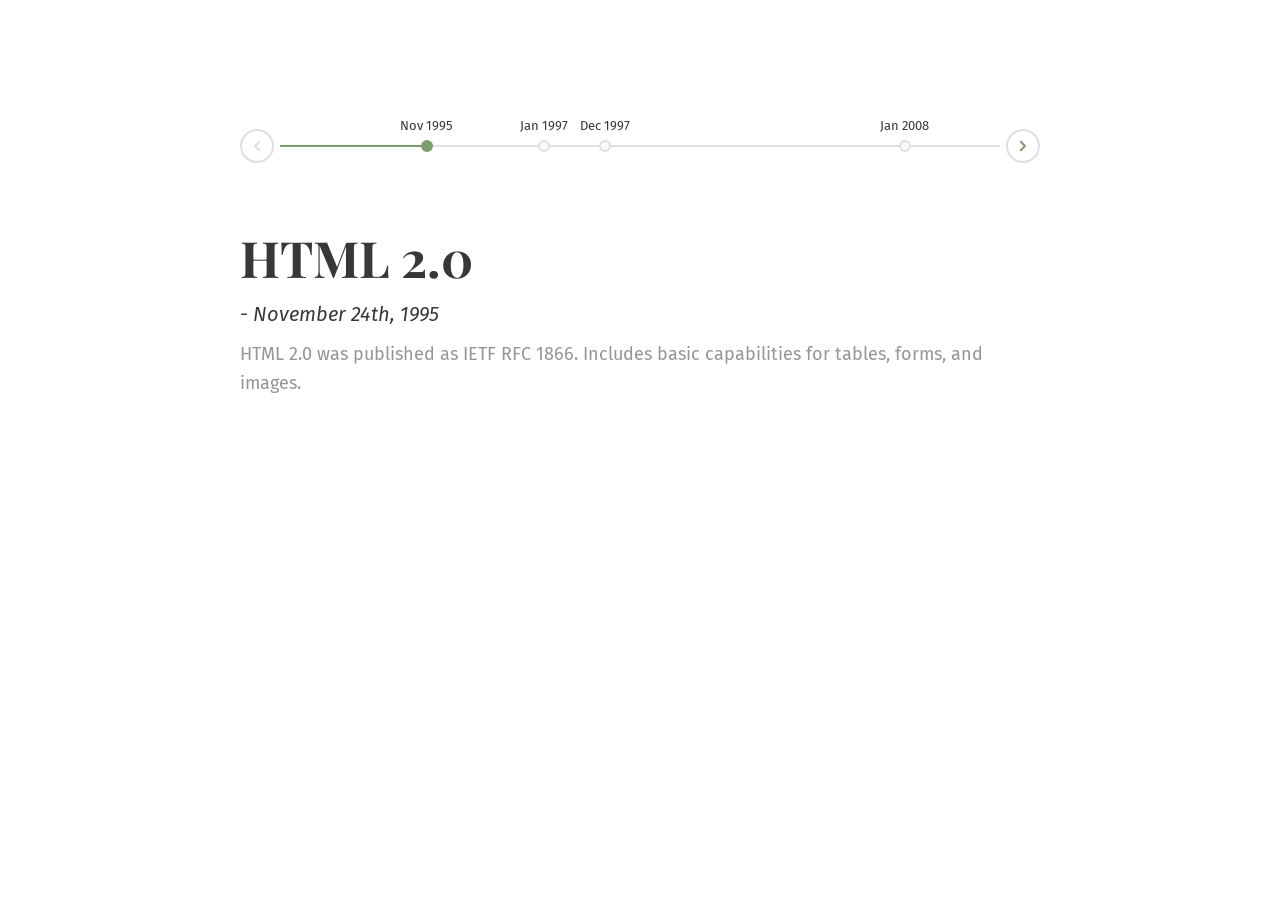
<file: demo/timeline/index.html>
<!doctype html>
<html lang="en" class="no-js">
<head>
	<meta charset="UTF-8">
	<meta name="viewport" content="width=device-width, initial-scale=1">
	
	<link href='https://fonts.googleapis.com/css?family=Playfair+Display:700,900|Fira+Sans:400,400italic' rel='stylesheet' type='text/css'>

	<link rel="stylesheet" href="css/reset.css"> <!-- CSS reset -->
	<link rel="stylesheet" href="css/style.css"> <!-- Resource style -->
	<script src="js/modernizr.js"></script> <!-- Modernizr -->
  	
	<title>Horizontal Timeline | CodyHouse</title>
</head>
<body>
<section class="cd-horizontal-timeline">
	<div class="timeline">
		<div class="events-wrapper">
			<div class="events">
				<ol>
					<li><a href="#0" data-date="01/12/1994" class="selected">Nov 1995</a></li>
					<li><a href="#0" data-date="01/02/1995">Jan 1997</a></li>
					<li><a href="#0" data-date="01/03/1995">Dec 1997</a></li>
					<li><a href="#0" data-date="01/07/1995">Jan 2008</a></li>
					<li><a href="#0" data-date="01/09/1995">May 2012</a></li>
					<li><a href="#0" data-date="01/11/1995">Feb 2013</a></li>
					<li><a href="#0" data-date="01/12/1995">May 2013</a></li>
					<li><a href="#0" data-date="01/01/1996">Jun 2013</a></li>
					<li><a href="#0" data-date="01/02/1996">Nov 2013</a></li>
					<li><a href="#0" data-date="01/05/1996">May 2015</a></li>
					<li><a href="#0" data-date="01/07/1996">Jan 2016</a></li>
					<li><a href="#0" data-date="01/08/1996">May 2016</a></li>
				</ol>

				<span class="filling-line" aria-hidden="true"></span>
			</div> <!-- .events -->
		</div> <!-- .events-wrapper -->
			
		<ul class="cd-timeline-navigation">
			<li><a href="#0" class="prev inactive">Prev</a></li>
			<li><a href="#0" class="next">Next</a></li>
		</ul> <!-- .cd-timeline-navigation -->
	</div> <!-- .timeline -->

	<div class="events-content">
		<ol>
			<li class="selected" data-date="01/12/1994">
				<h2>HTML 2.0</h2>
				<em>November 24th, 1995</em>
				<p>
					HTML 2.0 was published as IETF RFC 1866. Includes basic capabilities for tables, forms, and images.
				</p>
			</li>

			<li data-date="01/02/1995">
				<h2>HTML 3.2</h2>
				<em>January 14th, 1997</em>
				<p>	
					W3C publishes the HTML 3.2 Recommendation. Extended doctype and script standards. Influenced mainly by IBM, Microsoft, and Netscape.
				</p>
			</li>

			<li data-date="01/03/1995">
				<h2>HTML 4.0</h2>
				<em>December 18th, 1997</em>
				<p>	
					W3C publishes HTML 4.0. Significant changes with several new elements such as &lt;button&gt;, &lt;label&gt;, and &lt;span&gt;. Sought to phase out Netscape's visual markup features in favor of CSS.
				</p>
				<p>
					The following year, the W3C DOM Working Group also publishes a complete model for HTML, coined "DOM Level 1".
				</p>
			</li>

			<li data-date="01/07/1995">
				<h2>HTML5</h2>
				<em>January, 2008</em>
				<p>	
					W3C publishes HTML5 as working draft. Largely improves language support for multimedia and introduces lots of new markup with Javascript APIs. &lt;canvas&gt;, &lt;video&gt;, and &lt;audio&gt; elements added. Also, new semantic elements for page structure, like &lt;section&gt;, &lt;article&gt;, &lt;header&gt;, &lt;footer&gt;, and &lt;nav&gt; added.
				</p>
			</li>

			<li data-date="01/09/1995">
				<h2>Shadow DOM</h2>
				<em>May 22, 2012</em>
				<p>
					First working draft for Shadow DOM introduced. Embraced by Google & the Chromium team.
				</p>
			</li>

			<li data-date="01/11/1995">
				<h2>HTML Templates</h2>
				<em>Feb 14, 2013</em>
				<p>
					First working draft for HTML Templates. Sponsored by Google/Chromium team and Microsoft, and other community contributors.
				</p>
			</li>

			<li data-date="01/12/1995">
				<h2>Custom Elements & HTML Imports</h2>
				<em>May 14, 2013</em>
				<p>	
					W3C publishes first working draft (v0) of Custom Element's spec. Another spec and working draft is introduced for HTML Imports.
				</p>
			</li>

			<li data-date="01/01/1996">
				<h2>X-Tag</h2>
				<em>June 13, 2013</em>
				<p>
					Microsoft introduces the X-Tag project, a new library for building custom elements.
				</p>
			</li>

			<li data-date="01/02/1996">
				<h2>Polymer 0.1.0</h2>
				<em>November 26th, 2013</em>
				<p>	
					Polymer project released to public. Shadow DOM and Custom Elements have a framework at Google.
				</p>
			</li>

			<li data-date="01/05/1996">
				<h2>Polymer 1.0 release</h2>
				<em>May 29th, 2015</em>
				<p>	
					Polymer library is re-written from ground up. It's 3 to 4X faster and has 36% less code. Element product lines paper-elements, iron-elements, google-web-components, platinum-elements, and gold-elements introduced.
				</p>
			</li>

			<li data-date="01/07/1996">
				<h2>Custom Elements v1</h2>
				<em>January 19th, 2016</em>
				<p>
					W3C releases updated V1 specification of Custom Elements spec. Shortly later, the webcomponents.js polyfill is updated for v1.
				</p>
			</li>

			<li data-date="01/08/1996">
				<h2>Progressive Web Apps</h2>
				<em>May 19th, 2016</em>
				<p>	
					Progressive Web Apps demonstrated at Google IO. The P.R.P.L pattern with HTML Imports, HTTP/2, & Service Worker discussed.
				</p>
			</li>

		</ol>
	</div> <!-- .events-content -->
</section>
	
<script src="js/jquery-2.1.4.js"></script>
<script src="js/jquery.mobile.custom.min.js"></script>
<script src="js/main.js"></script> <!-- Resource jQuery -->
</body>
</html>
</file>
<file: demo/timeline/css/style.css>
/* -------------------------------- 

Primary style

-------------------------------- */
*, *::after, *::before {
  box-sizing: border-box;
}

html {
  font-size: 62.5%;
}

body {
  font-size: 1.6rem;
  font-family: "Fira Sans", sans-serif;
  color: #383838;
  /*background-color: #f8f8f8;*/
}

a {
  color: #7b9d6f;
  text-decoration: none;
}

/* -------------------------------- 

Main Components 

-------------------------------- */
.cd-horizontal-timeline {
  opacity: 0;
  margin: 2em auto;
  -webkit-transition: opacity 0.2s;
  -moz-transition: opacity 0.2s;
  transition: opacity 0.2s;
}
.cd-horizontal-timeline::before {
  /* never visible - this is used in jQuery to check the current MQ */
  content: 'mobile';
  display: none;
}
.cd-horizontal-timeline.loaded {
  /* show the timeline after events position has been set (using JavaScript) */
  opacity: 1;
}
.cd-horizontal-timeline .timeline {
  position: relative;
  height: 100px;
  width: 90%;
  max-width: 800px;
  margin: 0 auto;
}
.cd-horizontal-timeline .events-wrapper {
  position: relative;
  height: 100%;
  margin: 0 40px;
  overflow: hidden;
}
.cd-horizontal-timeline .events-wrapper::after, .cd-horizontal-timeline .events-wrapper::before {
  /* these are used to create a shadow effect at the sides of the timeline */
  content: '';
  position: absolute;
  z-index: 2;
  top: 0;
  height: 100%;
  width: 20px;
}
.cd-horizontal-timeline .events-wrapper::before {
  left: 0;
  /*background-image: -webkit-linear-gradient( left , #f8f8f8, rgba(248, 248, 248, 0));*/
  /*background-image: linear-gradient(to right, #f8f8f8, rgba(248, 248, 248, 0));*/
}
.cd-horizontal-timeline .events-wrapper::after {
  right: 0;
  /*background-image: -webkit-linear-gradient( right , #f8f8f8, rgba(248, 248, 248, 0));*/
  /*background-image: linear-gradient(to left, #f8f8f8, rgba(248, 248, 248, 0));*/
}
.cd-horizontal-timeline .events {
  /* this is the grey line/timeline */
  position: absolute;
  z-index: 1;
  left: 0;
  top: 49px;
  height: 2px;
  /* width will be set using JavaScript */
  background: #dfdfdf;
  -webkit-transition: -webkit-transform 0.4s;
  -moz-transition: -moz-transform 0.4s;
  transition: transform 0.4s;
}
.cd-horizontal-timeline .filling-line {
  /* this is used to create the green line filling the timeline */
  position: absolute;
  z-index: 1;
  left: 0;
  top: 0;
  height: 100%;
  width: 100%;
  background-color: #7b9d6f;
  -webkit-transform: scaleX(0);
  -moz-transform: scaleX(0);
  -ms-transform: scaleX(0);
  -o-transform: scaleX(0);
  transform: scaleX(0);
  -webkit-transform-origin: left center;
  -moz-transform-origin: left center;
  -ms-transform-origin: left center;
  -o-transform-origin: left center;
  transform-origin: left center;
  -webkit-transition: -webkit-transform 0.3s;
  -moz-transition: -moz-transform 0.3s;
  transition: transform 0.3s;
}
.cd-horizontal-timeline .events a {
  position: absolute;
  bottom: 0;
  z-index: 2;
  text-align: center;
  font-size: 1.3rem;
  padding-bottom: 15px;
  color: #383838;
  /* fix bug on Safari - text flickering while timeline translates */
  -webkit-transform: translateZ(0);
  -moz-transform: translateZ(0);
  -ms-transform: translateZ(0);
  -o-transform: translateZ(0);
  transform: translateZ(0);
}
.cd-horizontal-timeline .events a::after {
  /* this is used to create the event spot */
  content: '';
  position: absolute;
  left: 50%;
  right: auto;
  -webkit-transform: translateX(-50%);
  -moz-transform: translateX(-50%);
  -ms-transform: translateX(-50%);
  -o-transform: translateX(-50%);
  transform: translateX(-50%);
  bottom: -5px;
  height: 12px;
  width: 12px;
  border-radius: 50%;
  border: 2px solid #dfdfdf;
  background-color: #f8f8f8;
  -webkit-transition: background-color 0.3s, border-color 0.3s;
  -moz-transition: background-color 0.3s, border-color 0.3s;
  transition: background-color 0.3s, border-color 0.3s;
}
.no-touch .cd-horizontal-timeline .events a:hover::after {
  background-color: #7b9d6f;
  border-color: #7b9d6f;
}
.cd-horizontal-timeline .events a.selected {
  pointer-events: none;
}
.cd-horizontal-timeline .events a.selected::after {
  background-color: #7b9d6f;
  border-color: #7b9d6f;
}
.cd-horizontal-timeline .events a.older-event::after {
  border-color: #7b9d6f;
}
@media only screen and (min-width: 1100px) {
  .cd-horizontal-timeline {
    margin: 6em auto;
  }
  .cd-horizontal-timeline::before {
    /* never visible - this is used in jQuery to check the current MQ */
    content: 'desktop';
  }
}

.cd-timeline-navigation a {
  /* these are the left/right arrows to navigate the timeline */
  position: absolute;
  z-index: 1;
  top: 50%;
  bottom: auto;
  -webkit-transform: translateY(-50%);
  -moz-transform: translateY(-50%);
  -ms-transform: translateY(-50%);
  -o-transform: translateY(-50%);
  transform: translateY(-50%);
  height: 34px;
  width: 34px;
  border-radius: 50%;
  border: 2px solid #dfdfdf;
  /* replace text with an icon */
  overflow: hidden;
  color: transparent;
  text-indent: 100%;
  white-space: nowrap;
  -webkit-transition: border-color 0.3s;
  -moz-transition: border-color 0.3s;
  transition: border-color 0.3s;
}
.cd-timeline-navigation a::after {
  /* arrow icon */
  content: '';
  position: absolute;
  height: 16px;
  width: 16px;
  left: 50%;
  top: 50%;
  bottom: auto;
  right: auto;
  -webkit-transform: translateX(-50%) translateY(-50%);
  -moz-transform: translateX(-50%) translateY(-50%);
  -ms-transform: translateX(-50%) translateY(-50%);
  -o-transform: translateX(-50%) translateY(-50%);
  transform: translateX(-50%) translateY(-50%);
  background: url(../img/cd-arrow.svg) no-repeat 0 0;
}
.cd-timeline-navigation a.prev {
  left: 0;
  -webkit-transform: translateY(-50%) rotate(180deg);
  -moz-transform: translateY(-50%) rotate(180deg);
  -ms-transform: translateY(-50%) rotate(180deg);
  -o-transform: translateY(-50%) rotate(180deg);
  transform: translateY(-50%) rotate(180deg);
}
.cd-timeline-navigation a.next {
  right: 0;
}
.no-touch .cd-timeline-navigation a:hover {
  border-color: #7b9d6f;
}
.cd-timeline-navigation a.inactive {
  cursor: not-allowed;
}
.cd-timeline-navigation a.inactive::after {
  background-position: 0 -16px;
}
.no-touch .cd-timeline-navigation a.inactive:hover {
  border-color: #dfdfdf;
}

.cd-horizontal-timeline .events-content {
  position: relative;
  width: 100%;
  margin: 2em 0;
  overflow: hidden;
  -webkit-transition: height 0.4s;
  -moz-transition: height 0.4s;
  transition: height 0.4s;
}
.cd-horizontal-timeline .events-content li {
  position: absolute;
  z-index: 1;
  width: 100%;
  left: 0;
  top: 0;
  -webkit-transform: translateX(-100%);
  -moz-transform: translateX(-100%);
  -ms-transform: translateX(-100%);
  -o-transform: translateX(-100%);
  transform: translateX(-100%);
  padding: 0 5%;
  opacity: 0;
  -webkit-animation-duration: 0.4s;
  -moz-animation-duration: 0.4s;
  animation-duration: 0.4s;
  -webkit-animation-timing-function: ease-in-out;
  -moz-animation-timing-function: ease-in-out;
  animation-timing-function: ease-in-out;
}
.cd-horizontal-timeline .events-content li.selected {
  /* visible event content */
  position: relative;
  z-index: 2;
  opacity: 1;
  -webkit-transform: translateX(0);
  -moz-transform: translateX(0);
  -ms-transform: translateX(0);
  -o-transform: translateX(0);
  transform: translateX(0);
}
.cd-horizontal-timeline .events-content li.enter-right, .cd-horizontal-timeline .events-content li.leave-right {
  -webkit-animation-name: cd-enter-right;
  -moz-animation-name: cd-enter-right;
  animation-name: cd-enter-right;
}
.cd-horizontal-timeline .events-content li.enter-left, .cd-horizontal-timeline .events-content li.leave-left {
  -webkit-animation-name: cd-enter-left;
  -moz-animation-name: cd-enter-left;
  animation-name: cd-enter-left;
}
.cd-horizontal-timeline .events-content li.leave-right, .cd-horizontal-timeline .events-content li.leave-left {
  -webkit-animation-direction: reverse;
  -moz-animation-direction: reverse;
  animation-direction: reverse;
}
.cd-horizontal-timeline .events-content li > * {
  max-width: 800px;
  margin: 0 auto;
}
.cd-horizontal-timeline .events-content h2 {
  font-weight: bold;
  font-size: 2.6rem;
  font-family: "Playfair Display", serif;
  font-weight: 700;
  line-height: 1.2;
}
.cd-horizontal-timeline .events-content em {
  display: block;
  font-style: italic;
  margin: 10px auto;
}
.cd-horizontal-timeline .events-content em::before {
  content: '- ';
}
.cd-horizontal-timeline .events-content p {
  font-size: 1.4rem;
  color: #959595;
}
.cd-horizontal-timeline .events-content em, .cd-horizontal-timeline .events-content p {
  line-height: 1.6;
}
@media only screen and (min-width: 768px) {
  .cd-horizontal-timeline .events-content h2 {
    font-size: 5rem;
  }
  .cd-horizontal-timeline .events-content em {
    font-size: 2rem;
  }
  .cd-horizontal-timeline .events-content p {
    font-size: 1.8rem;
  }
}

@-webkit-keyframes cd-enter-right {
  0% {
    opacity: 0;
    -webkit-transform: translateX(100%);
  }
  100% {
    opacity: 1;
    -webkit-transform: translateX(0%);
  }
}
@-moz-keyframes cd-enter-right {
  0% {
    opacity: 0;
    -moz-transform: translateX(100%);
  }
  100% {
    opacity: 1;
    -moz-transform: translateX(0%);
  }
}
@keyframes cd-enter-right {
  0% {
    opacity: 0;
    -webkit-transform: translateX(100%);
    -moz-transform: translateX(100%);
    -ms-transform: translateX(100%);
    -o-transform: translateX(100%);
    transform: translateX(100%);
  }
  100% {
    opacity: 1;
    -webkit-transform: translateX(0%);
    -moz-transform: translateX(0%);
    -ms-transform: translateX(0%);
    -o-transform: translateX(0%);
    transform: translateX(0%);
  }
}
@-webkit-keyframes cd-enter-left {
  0% {
    opacity: 0;
    -webkit-transform: translateX(-100%);
  }
  100% {
    opacity: 1;
    -webkit-transform: translateX(0%);
  }
}
@-moz-keyframes cd-enter-left {
  0% {
    opacity: 0;
    -moz-transform: translateX(-100%);
  }
  100% {
    opacity: 1;
    -moz-transform: translateX(0%);
  }
}
@keyframes cd-enter-left {
  0% {
    opacity: 0;
    -webkit-transform: translateX(-100%);
    -moz-transform: translateX(-100%);
    -ms-transform: translateX(-100%);
    -o-transform: translateX(-100%);
    transform: translateX(-100%);
  }
  100% {
    opacity: 1;
    -webkit-transform: translateX(0%);
    -moz-transform: translateX(0%);
    -ms-transform: translateX(0%);
    -o-transform: translateX(0%);
    transform: translateX(0%);
  }
}
</file>
